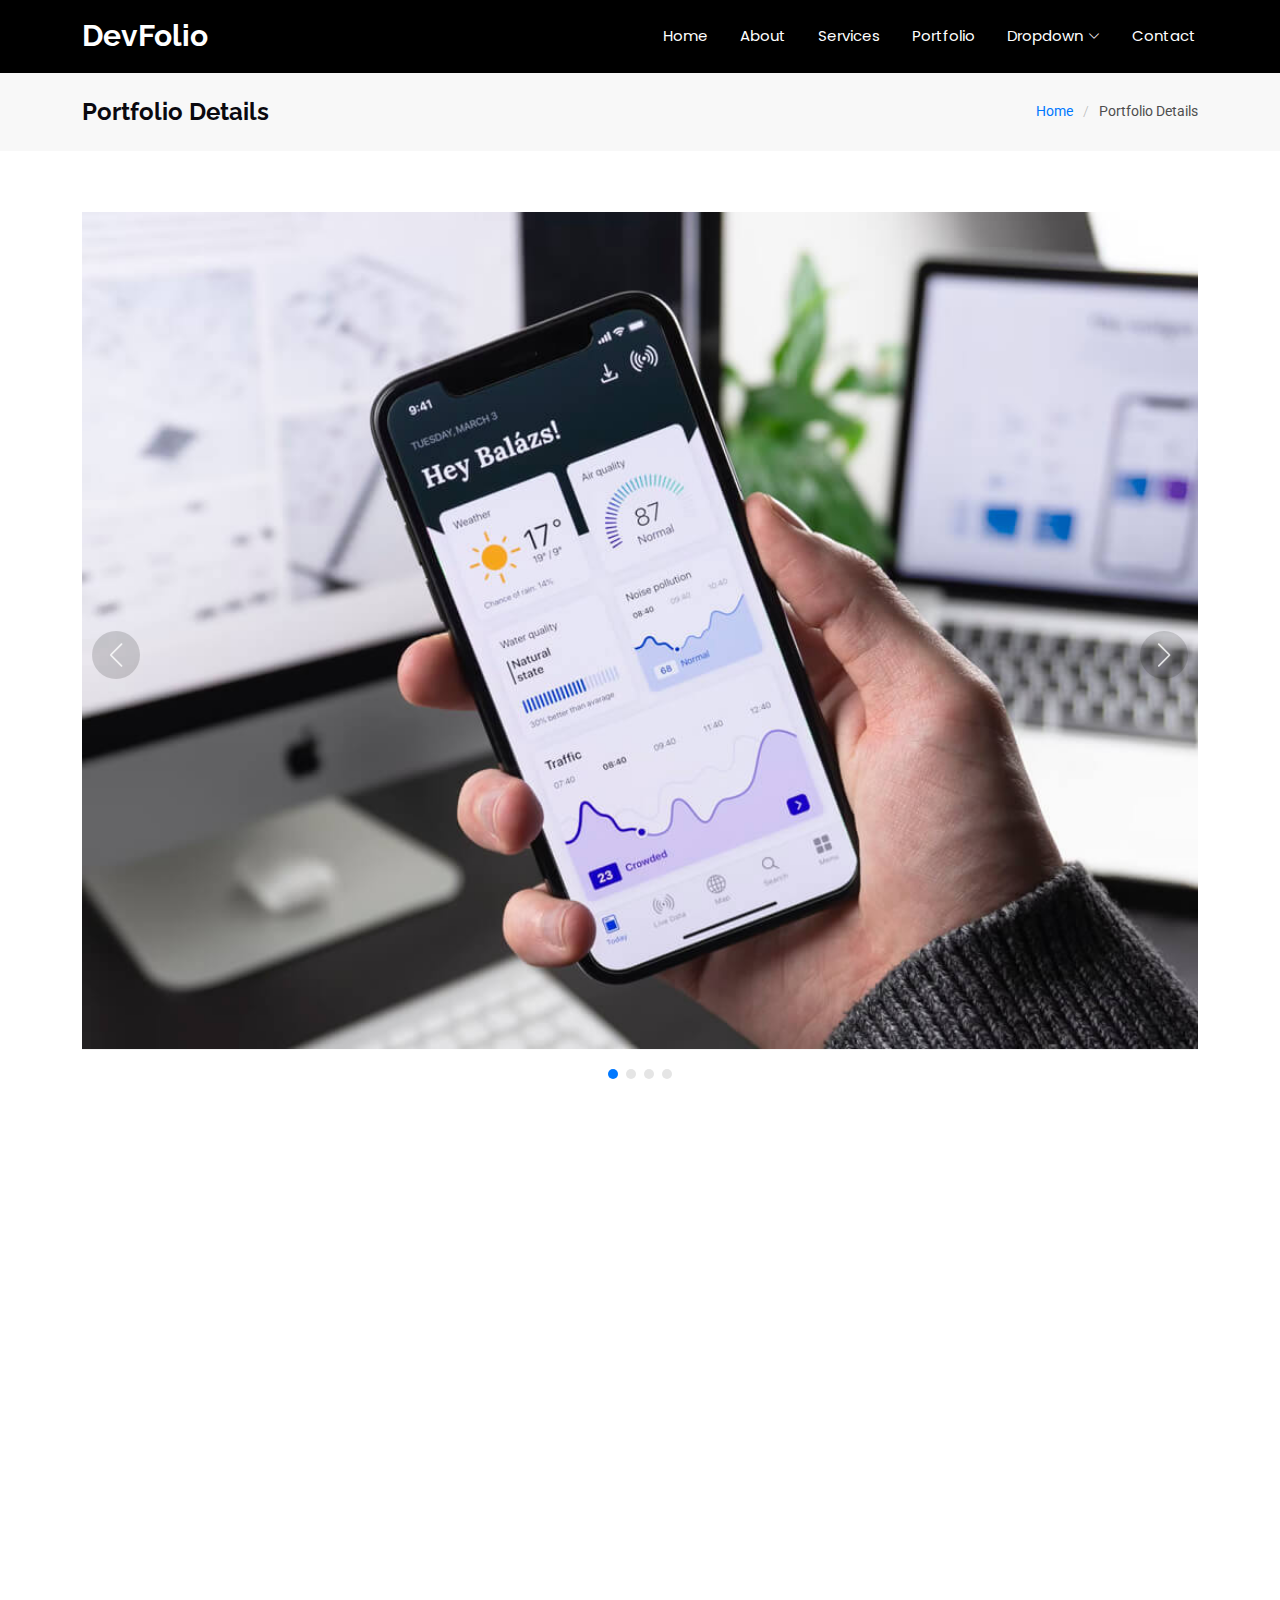
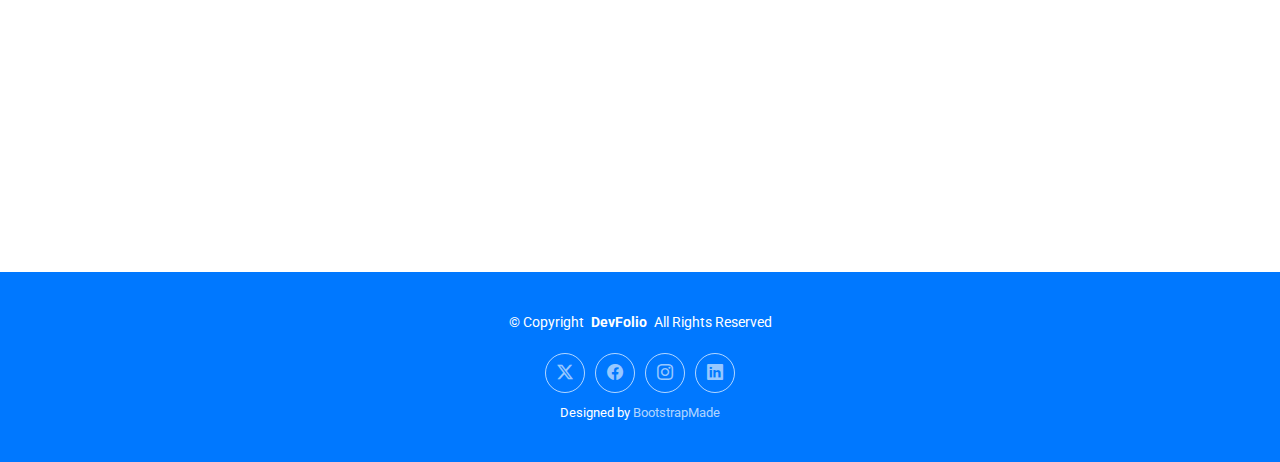
<file: portfolio-details.html>
<!DOCTYPE html>
<html lang="en">

<head>
  <meta charset="utf-8">
  <meta content="width=device-width, initial-scale=1.0" name="viewport">
  <title>Portfolio Details - DevFolio Bootstrap Template</title>
  <meta content="" name="description">
  <meta content="" name="keywords">

  <!-- Favicons -->
  <link href="assets/img/favicon.png" rel="icon">
  <link href="assets/img/apple-touch-icon.png" rel="apple-touch-icon">

  <!-- Fonts -->
  <link href="https://fonts.googleapis.com" rel="preconnect">
  <link href="https://fonts.gstatic.com" rel="preconnect" crossorigin>
  <link href="https://fonts.googleapis.com/css2?family=Roboto:ital,wght@0,100;0,300;0,400;0,500;0,700;0,900;1,100;1,300;1,400;1,500;1,700;1,900&family=Poppins:ital,wght@0,100;0,200;0,300;0,400;0,500;0,600;0,700;0,800;0,900;1,100;1,200;1,300;1,400;1,500;1,600;1,700;1,800;1,900&family=Raleway:ital,wght@0,100;0,200;0,300;0,400;0,500;0,600;0,700;0,800;0,900;1,100;1,200;1,300;1,400;1,500;1,600;1,700;1,800;1,900&display=swap" rel="stylesheet">

  <!-- Vendor CSS Files -->
  <link href="assets/vendor/bootstrap/css/bootstrap.min.css" rel="stylesheet">
  <link href="assets/vendor/bootstrap-icons/bootstrap-icons.css" rel="stylesheet">
  <link href="assets/vendor/aos/aos.css" rel="stylesheet">
  <link href="assets/vendor/glightbox/css/glightbox.min.css" rel="stylesheet">
  <link href="assets/vendor/swiper/swiper-bundle.min.css" rel="stylesheet">

  <!-- Main CSS File -->
  <link href="assets/css/main.css" rel="stylesheet">

  <!-- =======================================================
  * Template Name: DevFolio
  * Template URL: https://bootstrapmade.com/devfolio-bootstrap-portfolio-html-template/
  * Updated: Jun 29 2024 with Bootstrap v5.3.3
  * Author: BootstrapMade.com
  * License: https://bootstrapmade.com/license/
  ======================================================== -->
</head>

<body class="portfolio-details-page">

  <header id="header" class="header d-flex align-items-center sticky-top">
    <div class="container-fluid container-xl position-relative d-flex align-items-center justify-content-between">

      <a href="index.html" class="logo d-flex align-items-center">
        <!-- Uncomment the line below if you also wish to use an image logo -->
        <!-- <img src="assets/img/logo.png" alt=""> -->
        <h1 class="sitename">DevFolio</h1>
      </a>

      <nav id="navmenu" class="navmenu">
        <ul>
          <li><a href="#hero">Home<br></a></li>
          <li><a href="#about">About</a></li>
          <li><a href="#services">Services</a></li>
          <li><a href="#portfolio">Portfolio</a></li>
          <li class="dropdown"><a href="#"><span>Dropdown</span> <i class="bi bi-chevron-down toggle-dropdown"></i></a>
            <ul>
              <li><a href="#">Dropdown 1</a></li>
              <li class="dropdown"><a href="#"><span>Deep Dropdown</span> <i class="bi bi-chevron-down toggle-dropdown"></i></a>
                <ul>
                  <li><a href="#">Deep Dropdown 1</a></li>
                  <li><a href="#">Deep Dropdown 2</a></li>
                  <li><a href="#">Deep Dropdown 3</a></li>
                  <li><a href="#">Deep Dropdown 4</a></li>
                  <li><a href="#">Deep Dropdown 5</a></li>
                </ul>
              </li>
              <li><a href="#">Dropdown 2</a></li>
              <li><a href="#">Dropdown 3</a></li>
              <li><a href="#">Dropdown 4</a></li>
            </ul>
          </li>
          <li><a href="#contact">Contact</a></li>
        </ul>
        <i class="mobile-nav-toggle d-xl-none bi bi-list"></i>
      </nav>

    </div>
  </header>

  <main class="main">

    <!-- Page Title -->
    <div class="page-title" data-aos="fade">
      <div class="container d-lg-flex justify-content-between align-items-center">
        <h1 class="mb-2 mb-lg-0">Portfolio Details</h1>
        <nav class="breadcrumbs">
          <ol>
            <li><a href="index.html">Home</a></li>
            <li class="current">Portfolio Details</li>
          </ol>
        </nav>
      </div>
    </div><!-- End Page Title -->

    <!-- Portfolio Details Section -->
    <section id="portfolio-details" class="portfolio-details section">

      <div class="container" data-aos="fade-up">

        <div class="portfolio-details-slider swiper init-swiper">
          <script type="application/json" class="swiper-config">
            {
              "loop": true,
              "speed": 600,
              "autoplay": {
                "delay": 5000
              },
              "slidesPerView": "auto",
              "navigation": {
                "nextEl": ".swiper-button-next",
                "prevEl": ".swiper-button-prev"
              },
              "pagination": {
                "el": ".swiper-pagination",
                "type": "bullets",
                "clickable": true
              }
            }
          </script>
          <div class="swiper-wrapper align-items-center">

            <div class="swiper-slide">
              <img src="assets/img/portfolio/app-1.jpg" alt="">
            </div>

            <div class="swiper-slide">
              <img src="assets/img/aa.jpeg" alt="">
            </div>

            <div class="swiper-slide">
              <img src="assets/img/ab.jpeg" alt="">
            </div>

            <div class="swiper-slide">
              <img src="assets/img/portfolio/books-1.jpg" alt="">
            </div>

          </div>
          <div class="swiper-button-prev"></div>
          <div class="swiper-button-next"></div>
          <div class="swiper-pagination"></div>
        </div>

        <div class="row justify-content-between gy-4 mt-4">

          <div class="col-lg-8" data-aos="fade-up">
            <div class="portfolio-description">
              <h2>This is an example of portfolio details</h2>
              <p>
                Autem ipsum nam porro corporis rerum. Quis eos dolorem eos itaque inventore commodi labore quia quia. Exercitationem repudiandae officiis neque suscipit non officia eaque itaque enim. Voluptatem officia accusantium nesciunt est omnis tempora consectetur dignissimos. Sequi nulla at esse enim cum deserunt eius.
              </p>
              <p>
                Amet consequatur qui dolore veniam voluptatem voluptatem sit. Non aspernatur atque natus ut cum nam et. Praesentium error dolores rerum minus sequi quia veritatis eum. Eos et doloribus doloremque nesciunt molestiae laboriosam.
              </p>

              <div class="testimonial-item">
                <p>
                  <i class="bi bi-quote quote-icon-left"></i>
                  <span>Export tempor illum tamen malis malis eram quae irure esse labore quem cillum quid cillum eram malis quorum velit fore eram velit sunt aliqua noster fugiat irure amet legam anim culpa.</span>
                  <i class="bi bi-quote quote-icon-right"></i>
                </p>
                <div>
                  <img src="assets/img/testimonials/testimonials-2.jpg" class="testimonial-img" alt="">
                  <h3>Sara Wilsson</h3>
                  <h4>Designer</h4>
                </div>
              </div>

              <p>
                Impedit ipsum quae et aliquid doloribus et voluptatem quasi. Perspiciatis occaecati earum et magnam animi. Quibusdam non qui ea vitae suscipit vitae sunt. Repudiandae incidunt cumque minus deserunt assumenda tempore. Delectus voluptas necessitatibus est.
              </p>

              <p>
                Sunt voluptatum sapiente facilis quo odio aut ipsum repellat debitis. Molestiae et autem libero. Explicabo et quod necessitatibus similique quis dolor eum. Numquam eaque praesentium rem et qui nesciunt.
              </p>

            </div>
          </div>

          <div class="col-lg-3" data-aos="fade-up" data-aos-delay="100">
            <div class="portfolio-info">
              <h3>Project information</h3>
              <ul>
                <li><strong>Category</strong> Web design</li>
                <li><strong>Client</strong> ASU Company</li>
                <li><strong>Project date</strong> 01 March, 2020</li>
                <li><strong>Project URL</strong> <a href="#">www.example.com</a></li>
                <li><a href="#" class="btn-visit align-self-start">Visit Website</a></li>
              </ul>
            </div>
          </div>

        </div>

      </div>

    </section><!-- /Portfolio Details Section -->

  </main>

  <footer id="footer" class="footer accent-background">

    <div class="container">
      <div class="copyright text-center ">
        <p>© <span>Copyright</span> <strong class="px-1 sitename">DevFolio</strong> <span>All Rights Reserved</span></p>
      </div>
      <div class="social-links d-flex justify-content-center">
        <a href=""><i class="bi bi-twitter-x"></i></a>
        <a href=""><i class="bi bi-facebook"></i></a>
        <a href=""><i class="bi bi-instagram"></i></a>
        <a href=""><i class="bi bi-linkedin"></i></a>
      </div>
      <div class="credits">
        <!-- All the links in the footer should remain intact. -->
        <!-- You can delete the links only if you've purchased the pro version. -->
        <!-- Licensing information: https://bootstrapmade.com/license/ -->
        <!-- Purchase the pro version with working PHP/AJAX contact form: [buy-url] -->
        Designed by <a href="https://bootstrapmade.com/">BootstrapMade</a>
      </div>
    </div>

  </footer>

  <!-- Scroll Top -->
  <a href="#" id="scroll-top" class="scroll-top d-flex align-items-center justify-content-center"><i class="bi bi-arrow-up-short"></i></a>

  <!-- Preloader -->
  <div id="preloader"></div>

  <!-- Vendor JS Files -->
  <script src="assets/vendor/bootstrap/js/bootstrap.bundle.min.js"></script>
  <script src="assets/vendor/php-email-form/validate.js"></script>
  <script src="assets/vendor/aos/aos.js"></script>
  <script src="assets/vendor/typed.js/typed.umd.js"></script>
  <script src="assets/vendor/waypoints/noframework.waypoints.js"></script>
  <script src="assets/vendor/purecounter/purecounter_vanilla.js"></script>
  <script src="assets/vendor/glightbox/js/glightbox.min.js"></script>
  <script src="assets/vendor/imagesloaded/imagesloaded.pkgd.min.js"></script>
  <script src="assets/vendor/isotope-layout/isotope.pkgd.min.js"></script>
  <script src="assets/vendor/swiper/swiper-bundle.min.js"></script>

  <!-- Main JS File -->
  <script src="assets/js/main.js"></script>

</body>

</html>
</file>
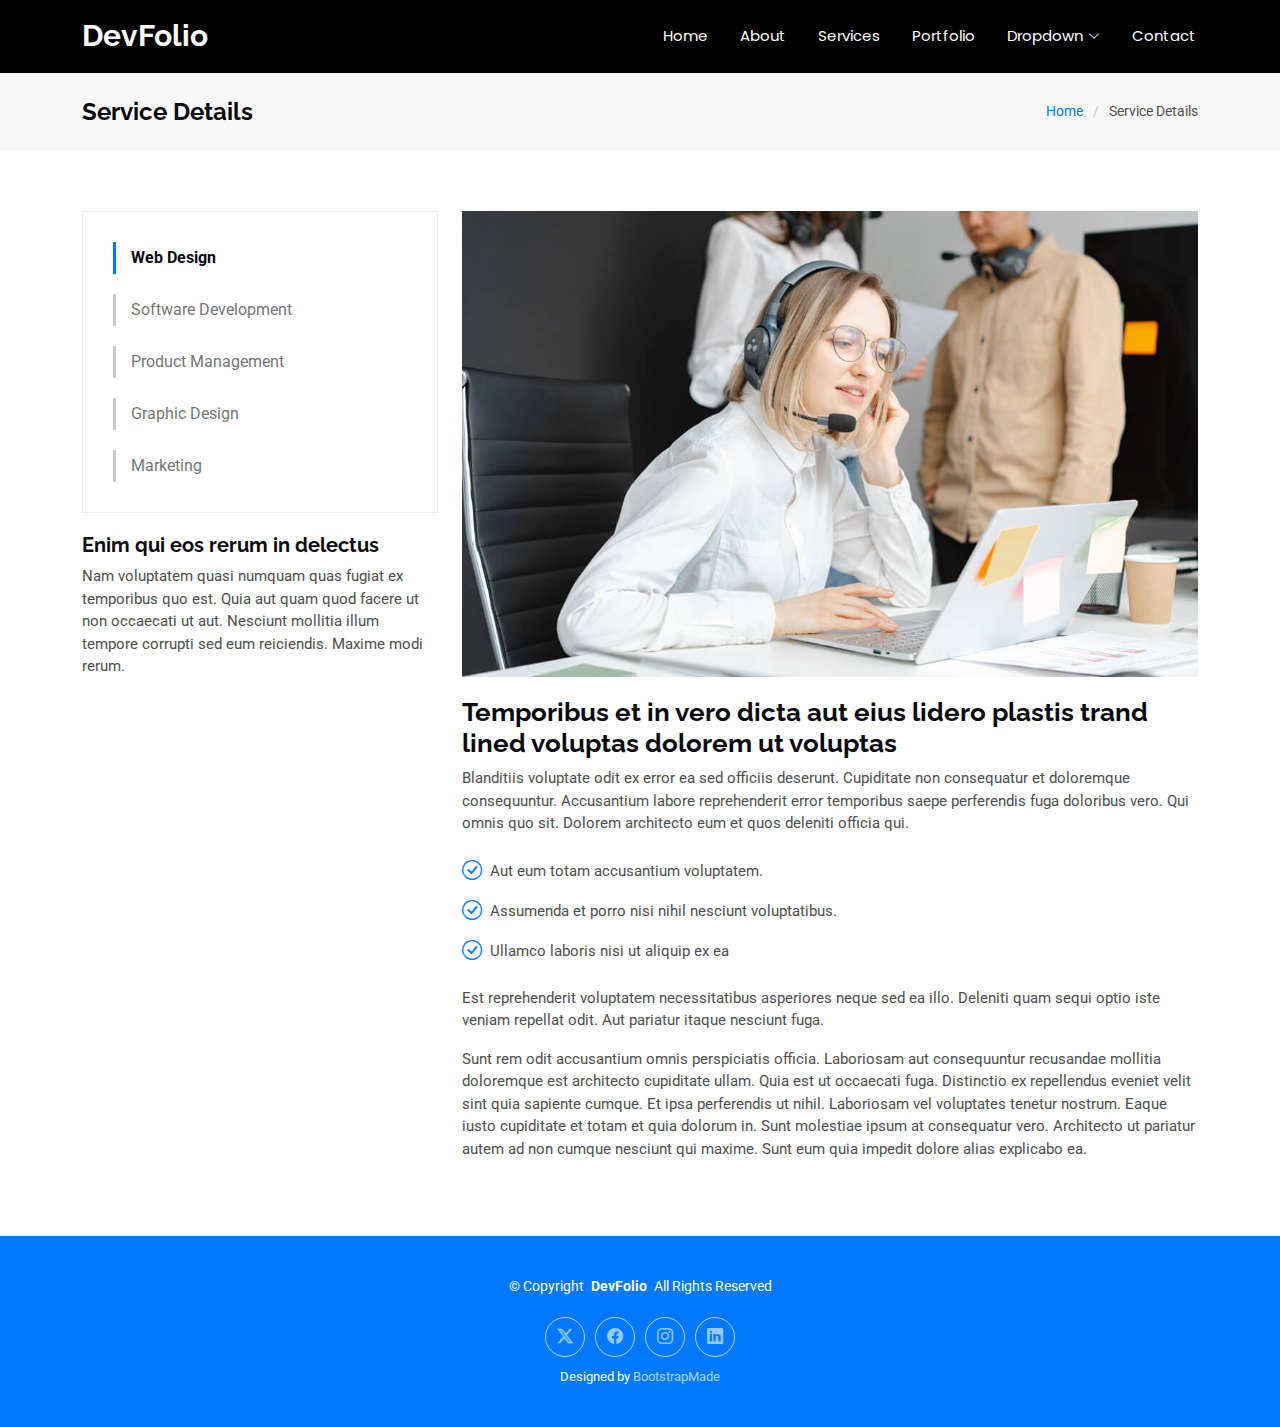
<file: service-details.html>
<!DOCTYPE html>
<html lang="en">

<head>
  <meta charset="utf-8">
  <meta content="width=device-width, initial-scale=1.0" name="viewport">
  <title>Service Details - DevFolio Bootstrap Template</title>
  <meta content="" name="description">
  <meta content="" name="keywords">

  <!-- Favicons -->
  <link href="assets/img/favicon.png" rel="icon">
  <link href="assets/img/apple-touch-icon.png" rel="apple-touch-icon">

  <!-- Fonts -->
  <link href="https://fonts.googleapis.com" rel="preconnect">
  <link href="https://fonts.gstatic.com" rel="preconnect" crossorigin>
  <link href="https://fonts.googleapis.com/css2?family=Roboto:ital,wght@0,100;0,300;0,400;0,500;0,700;0,900;1,100;1,300;1,400;1,500;1,700;1,900&family=Poppins:ital,wght@0,100;0,200;0,300;0,400;0,500;0,600;0,700;0,800;0,900;1,100;1,200;1,300;1,400;1,500;1,600;1,700;1,800;1,900&family=Raleway:ital,wght@0,100;0,200;0,300;0,400;0,500;0,600;0,700;0,800;0,900;1,100;1,200;1,300;1,400;1,500;1,600;1,700;1,800;1,900&display=swap" rel="stylesheet">

  <!-- Vendor CSS Files -->
  <link href="assets/vendor/bootstrap/css/bootstrap.min.css" rel="stylesheet">
  <link href="assets/vendor/bootstrap-icons/bootstrap-icons.css" rel="stylesheet">
  <link href="assets/vendor/aos/aos.css" rel="stylesheet">
  <link href="assets/vendor/glightbox/css/glightbox.min.css" rel="stylesheet">
  <link href="assets/vendor/swiper/swiper-bundle.min.css" rel="stylesheet">

  <!-- Main CSS File -->
  <link href="assets/css/main.css" rel="stylesheet">

  <!-- =======================================================
  * Template Name: DevFolio
  * Template URL: https://bootstrapmade.com/devfolio-bootstrap-portfolio-html-template/
  * Updated: Jun 29 2024 with Bootstrap v5.3.3
  * Author: BootstrapMade.com
  * License: https://bootstrapmade.com/license/
  ======================================================== -->
</head>

<body class="service-details-page">

  <header id="header" class="header d-flex align-items-center sticky-top">
    <div class="container-fluid container-xl position-relative d-flex align-items-center justify-content-between">

      <a href="index.html" class="logo d-flex align-items-center">
        <!-- Uncomment the line below if you also wish to use an image logo -->
        <!-- <img src="assets/img/logo.png" alt=""> -->
        <h1 class="sitename">DevFolio</h1>
      </a>

      <nav id="navmenu" class="navmenu">
        <ul>
          <li><a href="#hero">Home<br></a></li>
          <li><a href="#about">About</a></li>
          <li><a href="#services">Services</a></li>
          <li><a href="#portfolio">Portfolio</a></li>
          <li class="dropdown"><a href="#"><span>Dropdown</span> <i class="bi bi-chevron-down toggle-dropdown"></i></a>
            <ul>
              <li><a href="#">Dropdown 1</a></li>
              <li class="dropdown"><a href="#"><span>Deep Dropdown</span> <i class="bi bi-chevron-down toggle-dropdown"></i></a>
                <ul>
                  <li><a href="#">Deep Dropdown 1</a></li>
                  <li><a href="#">Deep Dropdown 2</a></li>
                  <li><a href="#">Deep Dropdown 3</a></li>
                  <li><a href="#">Deep Dropdown 4</a></li>
                  <li><a href="#">Deep Dropdown 5</a></li>
                </ul>
              </li>
              <li><a href="#">Dropdown 2</a></li>
              <li><a href="#">Dropdown 3</a></li>
              <li><a href="#">Dropdown 4</a></li>
            </ul>
          </li>
          <li><a href="#contact">Contact</a></li>
        </ul>
        <i class="mobile-nav-toggle d-xl-none bi bi-list"></i>
      </nav>

    </div>
  </header>

  <main class="main">

    <!-- Page Title -->
    <div class="page-title" data-aos="fade">
      <div class="container d-lg-flex justify-content-between align-items-center">
        <h1 class="mb-2 mb-lg-0">Service Details</h1>
        <nav class="breadcrumbs">
          <ol>
            <li><a href="index.html">Home</a></li>
            <li class="current">Service Details</li>
          </ol>
        </nav>
      </div>
    </div><!-- End Page Title -->

    <!-- Service Details Section -->
    <section id="service-details" class="service-details section">

      <div class="container">

        <div class="row gy-4">

          <div class="col-lg-4" data-aos="fade-up" data-aos-delay="100">
            <div class="services-list">
              <a href="#" class="active">Web Design</a>
              <a href="#">Software Development</a>
              <a href="#">Product Management</a>
              <a href="#">Graphic Design</a>
              <a href="#">Marketing</a>
            </div>

            <h4>Enim qui eos rerum in delectus</h4>
            <p>Nam voluptatem quasi numquam quas fugiat ex temporibus quo est. Quia aut quam quod facere ut non occaecati ut aut. Nesciunt mollitia illum tempore corrupti sed eum reiciendis. Maxime modi rerum.</p>
          </div>

          <div class="col-lg-8" data-aos="fade-up" data-aos-delay="200">
            <img src="assets/img/services.jpg" alt="" class="img-fluid services-img">
            <h3>Temporibus et in vero dicta aut eius lidero plastis trand lined voluptas dolorem ut voluptas</h3>
            <p>
              Blanditiis voluptate odit ex error ea sed officiis deserunt. Cupiditate non consequatur et doloremque consequuntur. Accusantium labore reprehenderit error temporibus saepe perferendis fuga doloribus vero. Qui omnis quo sit. Dolorem architecto eum et quos deleniti officia qui.
            </p>
            <ul>
              <li><i class="bi bi-check-circle"></i> <span>Aut eum totam accusantium voluptatem.</span></li>
              <li><i class="bi bi-check-circle"></i> <span>Assumenda et porro nisi nihil nesciunt voluptatibus.</span></li>
              <li><i class="bi bi-check-circle"></i> <span>Ullamco laboris nisi ut aliquip ex ea</span></li>
            </ul>
            <p>
              Est reprehenderit voluptatem necessitatibus asperiores neque sed ea illo. Deleniti quam sequi optio iste veniam repellat odit. Aut pariatur itaque nesciunt fuga.
            </p>
            <p>
              Sunt rem odit accusantium omnis perspiciatis officia. Laboriosam aut consequuntur recusandae mollitia doloremque est architecto cupiditate ullam. Quia est ut occaecati fuga. Distinctio ex repellendus eveniet velit sint quia sapiente cumque. Et ipsa perferendis ut nihil. Laboriosam vel voluptates tenetur nostrum. Eaque iusto cupiditate et totam et quia dolorum in. Sunt molestiae ipsum at consequatur vero. Architecto ut pariatur autem ad non cumque nesciunt qui maxime. Sunt eum quia impedit dolore alias explicabo ea.
            </p>
          </div>

        </div>

      </div>

    </section><!-- /Service Details Section -->

  </main>

  <footer id="footer" class="footer accent-background">

    <div class="container">
      <div class="copyright text-center ">
        <p>© <span>Copyright</span> <strong class="px-1 sitename">DevFolio</strong> <span>All Rights Reserved</span></p>
      </div>
      <div class="social-links d-flex justify-content-center">
        <a href=""><i class="bi bi-twitter-x"></i></a>
        <a href=""><i class="bi bi-facebook"></i></a>
        <a href=""><i class="bi bi-instagram"></i></a>
        <a href=""><i class="bi bi-linkedin"></i></a>
      </div>
      <div class="credits">
        <!-- All the links in the footer should remain intact. -->
        <!-- You can delete the links only if you've purchased the pro version. -->
        <!-- Licensing information: https://bootstrapmade.com/license/ -->
        <!-- Purchase the pro version with working PHP/AJAX contact form: [buy-url] -->
        Designed by <a href="https://bootstrapmade.com/">BootstrapMade</a>
      </div>
    </div>

  </footer>

  <!-- Scroll Top -->
  <a href="#" id="scroll-top" class="scroll-top d-flex align-items-center justify-content-center"><i class="bi bi-arrow-up-short"></i></a>

  <!-- Preloader -->
  <div id="preloader"></div>

  <!-- Vendor JS Files -->
  <script src="assets/vendor/bootstrap/js/bootstrap.bundle.min.js"></script>
  <script src="assets/vendor/php-email-form/validate.js"></script>
  <script src="assets/vendor/aos/aos.js"></script>
  <script src="assets/vendor/typed.js/typed.umd.js"></script>
  <script src="assets/vendor/waypoints/noframework.waypoints.js"></script>
  <script src="assets/vendor/purecounter/purecounter_vanilla.js"></script>
  <script src="assets/vendor/glightbox/js/glightbox.min.js"></script>
  <script src="assets/vendor/imagesloaded/imagesloaded.pkgd.min.js"></script>
  <script src="assets/vendor/isotope-layout/isotope.pkgd.min.js"></script>
  <script src="assets/vendor/swiper/swiper-bundle.min.js"></script>

  <!-- Main JS File -->
  <script src="assets/js/main.js"></script>

</body>

</html>
</file>
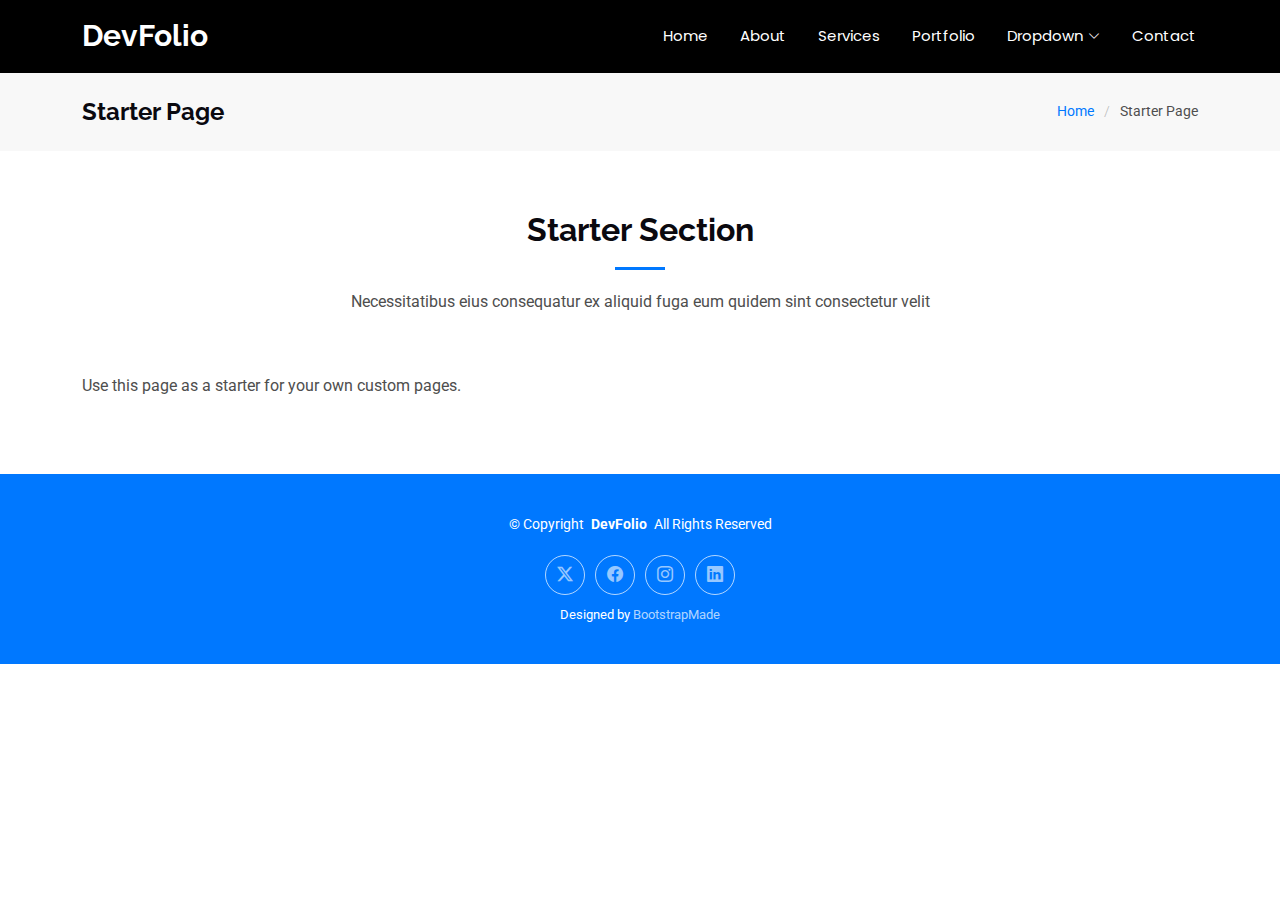
<file: starter-page.html>
<!DOCTYPE html>
<html lang="en">

<head>
  <meta charset="utf-8">
  <meta content="width=device-width, initial-scale=1.0" name="viewport">
  <title>Starter Page - DevFolio Bootstrap Template</title>
  <meta content="" name="description">
  <meta content="" name="keywords">

  <!-- Favicons -->
  <link href="assets/img/favicon.png" rel="icon">
  <link href="assets/img/apple-touch-icon.png" rel="apple-touch-icon">

  <!-- Fonts -->
  <link href="https://fonts.googleapis.com" rel="preconnect">
  <link href="https://fonts.gstatic.com" rel="preconnect" crossorigin>
  <link href="https://fonts.googleapis.com/css2?family=Roboto:ital,wght@0,100;0,300;0,400;0,500;0,700;0,900;1,100;1,300;1,400;1,500;1,700;1,900&family=Poppins:ital,wght@0,100;0,200;0,300;0,400;0,500;0,600;0,700;0,800;0,900;1,100;1,200;1,300;1,400;1,500;1,600;1,700;1,800;1,900&family=Raleway:ital,wght@0,100;0,200;0,300;0,400;0,500;0,600;0,700;0,800;0,900;1,100;1,200;1,300;1,400;1,500;1,600;1,700;1,800;1,900&display=swap" rel="stylesheet">

  <!-- Vendor CSS Files -->
  <link href="assets/vendor/bootstrap/css/bootstrap.min.css" rel="stylesheet">
  <link href="assets/vendor/bootstrap-icons/bootstrap-icons.css" rel="stylesheet">
  <link href="assets/vendor/aos/aos.css" rel="stylesheet">
  <link href="assets/vendor/glightbox/css/glightbox.min.css" rel="stylesheet">
  <link href="assets/vendor/swiper/swiper-bundle.min.css" rel="stylesheet">

  <!-- Main CSS File -->
  <link href="assets/css/main.css" rel="stylesheet">

  <!-- =======================================================
  * Template Name: DevFolio
  * Template URL: https://bootstrapmade.com/devfolio-bootstrap-portfolio-html-template/
  * Updated: Jun 29 2024 with Bootstrap v5.3.3
  * Author: BootstrapMade.com
  * License: https://bootstrapmade.com/license/
  ======================================================== -->
</head>

<body class="starter-page-page">

  <header id="header" class="header d-flex align-items-center sticky-top">
    <div class="container-fluid container-xl position-relative d-flex align-items-center justify-content-between">

      <a href="index.html" class="logo d-flex align-items-center">
        <!-- Uncomment the line below if you also wish to use an image logo -->
        <!-- <img src="assets/img/logo.png" alt=""> -->
        <h1 class="sitename">DevFolio</h1>
      </a>

      <nav id="navmenu" class="navmenu">
        <ul>
          <li><a href="#hero">Home<br></a></li>
          <li><a href="#about">About</a></li>
          <li><a href="#services">Services</a></li>
          <li><a href="#portfolio">Portfolio</a></li>
          <li class="dropdown"><a href="#"><span>Dropdown</span> <i class="bi bi-chevron-down toggle-dropdown"></i></a>
            <ul>
              <li><a href="#">Dropdown 1</a></li>
              <li class="dropdown"><a href="#"><span>Deep Dropdown</span> <i class="bi bi-chevron-down toggle-dropdown"></i></a>
                <ul>
                  <li><a href="#">Deep Dropdown 1</a></li>
                  <li><a href="#">Deep Dropdown 2</a></li>
                  <li><a href="#">Deep Dropdown 3</a></li>
                  <li><a href="#">Deep Dropdown 4</a></li>
                  <li><a href="#">Deep Dropdown 5</a></li>
                </ul>
              </li>
              <li><a href="#">Dropdown 2</a></li>
              <li><a href="#">Dropdown 3</a></li>
              <li><a href="#">Dropdown 4</a></li>
            </ul>
          </li>
          <li><a href="#contact">Contact</a></li>
        </ul>
        <i class="mobile-nav-toggle d-xl-none bi bi-list"></i>
      </nav>

    </div>
  </header>

  <main class="main">

    <!-- Page Title -->
    <div class="page-title" data-aos="fade">
      <div class="container d-lg-flex justify-content-between align-items-center">
        <h1 class="mb-2 mb-lg-0">Starter Page</h1>
        <nav class="breadcrumbs">
          <ol>
            <li><a href="index.html">Home</a></li>
            <li class="current">Starter Page</li>
          </ol>
        </nav>
      </div>
    </div><!-- End Page Title -->

    <!-- Starter Section Section -->
    <section id="starter-section" class="starter-section section">

      <!-- Section Title -->
      <div class="container section-title" data-aos="fade-up">
        <h2>Starter Section</h2>
        <p>Necessitatibus eius consequatur ex aliquid fuga eum quidem sint consectetur velit</p>
      </div><!-- End Section Title -->

      <div class="container" data-aos="fade-up">
        <p>Use this page as a starter for your own custom pages.</p>
      </div>

    </section><!-- /Starter Section Section -->

  </main>

  <footer id="footer" class="footer accent-background">

    <div class="container">
      <div class="copyright text-center ">
        <p>© <span>Copyright</span> <strong class="px-1 sitename">DevFolio</strong> <span>All Rights Reserved</span></p>
      </div>
      <div class="social-links d-flex justify-content-center">
        <a href=""><i class="bi bi-twitter-x"></i></a>
        <a href=""><i class="bi bi-facebook"></i></a>
        <a href=""><i class="bi bi-instagram"></i></a>
        <a href=""><i class="bi bi-linkedin"></i></a>
      </div>
      <div class="credits">
        <!-- All the links in the footer should remain intact. -->
        <!-- You can delete the links only if you've purchased the pro version. -->
        <!-- Licensing information: https://bootstrapmade.com/license/ -->
        <!-- Purchase the pro version with working PHP/AJAX contact form: [buy-url] -->
        Designed by <a href="https://bootstrapmade.com/">BootstrapMade</a>
      </div>
    </div>

  </footer>

  <!-- Scroll Top -->
  <a href="#" id="scroll-top" class="scroll-top d-flex align-items-center justify-content-center"><i class="bi bi-arrow-up-short"></i></a>

  <!-- Preloader -->
  <div id="preloader"></div>

  <!-- Vendor JS Files -->
  <script src="assets/vendor/bootstrap/js/bootstrap.bundle.min.js"></script>
  <script src="assets/vendor/php-email-form/validate.js"></script>
  <script src="assets/vendor/aos/aos.js"></script>
  <script src="assets/vendor/typed.js/typed.umd.js"></script>
  <script src="assets/vendor/waypoints/noframework.waypoints.js"></script>
  <script src="assets/vendor/purecounter/purecounter_vanilla.js"></script>
  <script src="assets/vendor/glightbox/js/glightbox.min.js"></script>
  <script src="assets/vendor/imagesloaded/imagesloaded.pkgd.min.js"></script>
  <script src="assets/vendor/isotope-layout/isotope.pkgd.min.js"></script>
  <script src="assets/vendor/swiper/swiper-bundle.min.js"></script>

  <!-- Main JS File -->
  <script src="assets/js/main.js"></script>

</body>

</html>
</file>
<file: assets/css/main.css>
/**
* Template Name: DevFolio
* Template URL: https://bootstrapmade.com/devfolio-bootstrap-portfolio-html-template/
* Updated: Jun 29 2024 with Bootstrap v5.3.3
* Author: BootstrapMade.com
* License: https://bootstrapmade.com/license/
*/

/*--------------------------------------------------------------
# Font & Color Variables
# Help: https://bootstrapmade.com/color-system/
--------------------------------------------------------------*/
/* Fonts */
:root {
  --default-font: "Roboto",  system-ui, -apple-system, "Segoe UI", Roboto, "Helvetica Neue", Arial, "Noto Sans", "Liberation Sans", sans-serif, "Apple Color Emoji", "Segoe UI Emoji", "Segoe UI Symbol", "Noto Color Emoji";
  --heading-font: "Raleway",  sans-serif;
  --nav-font: "Poppins",  sans-serif;
}

/* Global Colors - The following color variables are used throughout the website. Updating them here will change the color scheme of the entire website */
:root { 
  --background-color: #ffffff; /* Background color for the entire website, including individual sections */
  --default-color: #4e4e4e; /* Default color used for the majority of the text content across the entire website */
  --heading-color: #0a090f; /* Color for headings, subheadings and title throughout the website */
  --accent-color: #0078ff; /* Accent color that represents your brand on the website. It's used for buttons, links, and other elements that need to stand out */
  --surface-color: #ffffff; /* The surface color is used as a background of boxed elements within sections, such as cards, icon boxes, or other elements that require a visual separation from the global background. */
  --contrast-color: #ffffff; /* Contrast color for text, ensuring readability against backgrounds of accent, heading, or default colors. */
}

/* Nav Menu Colors - The following color variables are used specifically for the navigation menu. They are separate from the global colors to allow for more customization options */
:root {
  --nav-color: #ffffff;  /* The default color of the main navmenu links */
  --nav-hover-color: #ffffff; /* Applied to main navmenu links when they are hovered over or active */
  --nav-mobile-background-color: #ffffff; /* Used as the background color for mobile navigation menu */
  --nav-dropdown-background-color: #ffffff; /* Used as the background color for dropdown items that appear when hovering over primary navigation items */
  --nav-dropdown-color: #212529; /* Used for navigation links of the dropdown items in the navigation menu. */
  --nav-dropdown-hover-color: #0078ff; /* Similar to --nav-hover-color, this color is applied to dropdown navigation links when they are hovered over. */
}

/* Color Presets - These classes override global colors when applied to any section or element, providing reuse of the sam color scheme. */

.light-background {
  --background-color: #f9f9f9;
  --surface-color: #ffffff;
}

.dark-background {
  --background-color: #060606;
  --default-color: #ffffff;
  --heading-color: #ffffff;
  --surface-color: #252525;
  --contrast-color: #ffffff;
}

.accent-background {
  --background-color: #0078ff;
  --default-color: #ffffff;
  --heading-color: #ffffff;
  --accent-color: #ffffff;
  --surface-color: #3393ff;
  --contrast-color: #ffffff;
}

/* Smooth scroll */
:root {
  scroll-behavior: smooth;
}

/*--------------------------------------------------------------
# General Styling & Shared Classes
--------------------------------------------------------------*/
body {
  color: var(--default-color);
  background-color: var(--background-color);
  font-family: var(--default-font);
}

a {
  color: var(--accent-color);
  text-decoration: none;
  transition: 0.3s;
}

a:hover {
  color: color-mix(in srgb, var(--accent-color), transparent 25%);
  text-decoration: none;
}

h1,
h2,
h3,
h4,
h5,
h6 {
  color: var(--heading-color);
  font-family: var(--heading-font);
}

/* PHP Email Form Messages
------------------------------*/
.php-email-form .error-message {
  display: none;
  background: #df1529;
  color: #ffffff;
  text-align: left;
  padding: 15px;
  margin-bottom: 24px;
  font-weight: 600;
}

.php-email-form .sent-message {
  display: none;
  color: #ffffff;
  background: #059652;
  text-align: center;
  padding: 15px;
  margin-bottom: 24px;
  font-weight: 600;
}

.php-email-form .loading {
  display: none;
  background: var(--surface-color);
  text-align: center;
  padding: 15px;
  margin-bottom: 24px;
}

.php-email-form .loading:before {
  content: "";
  display: inline-block;
  border-radius: 50%;
  width: 24px;
  height: 24px;
  margin: 0 10px -6px 0;
  border: 3px solid var(--accent-color);
  border-top-color: var(--surface-color);
  animation: php-email-form-loading 1s linear infinite;
}

@keyframes php-email-form-loading {
  0% {
    transform: rotate(0deg);
  }

  100% {
    transform: rotate(360deg);
  }
}

/*--------------------------------------------------------------
# Global Header
--------------------------------------------------------------*/
.header {
  --background-color: #000000;
  --default-color: #ffffff;
  --heading-color: #ffffff;
  color: var(--default-color);
  background-color: var(--background-color);
  padding: 10px 0;
  transition: all 0.5s;
  z-index: 997;
}

.header .logo {
  line-height: 1;
}

.header .logo img {
  max-height: 32px;
  margin-right: 8px;
}

.header .logo h1 {
  font-size: 30px;
  margin: 0;
  font-weight: 700;
  color: var(--heading-color);
}

.scrolled .header {
  box-shadow: 0px 0 18px rgba(0, 0, 0, 0.1);
}

/*--------------------------------------------------------------
# Navigation Menu
--------------------------------------------------------------*/
/* Desktop Navigation */
@media (min-width: 1200px) {
  .navmenu {
    padding: 0;
  }

  .navmenu ul {
    margin: 0;
    padding: 0;
    display: flex;
    list-style: none;
    align-items: center;
  }

  .navmenu li {
    position: relative;
  }

  .navmenu>ul>li {
    white-space: nowrap;
    padding: 15px 14px;
  }

  .navmenu>ul>li:last-child {
    padding-right: 0;
  }

  .navmenu a,
  .navmenu a:focus {
    color: var(--nav-color);
    font-size: 15px;
    padding: 0 2px;
    font-family: var(--nav-font);
    font-weight: 400;
    display: flex;
    align-items: center;
    justify-content: space-between;
    white-space: nowrap;
    transition: 0.3s;
    position: relative;
  }

  .navmenu a i,
  .navmenu a:focus i {
    font-size: 12px;
    line-height: 0;
    margin-left: 5px;
    transition: 0.3s;
  }

  .navmenu>ul>li>a:before {
    content: "";
    position: absolute;
    width: 100%;
    height: 2px;
    bottom: -6px;
    left: 0;
    background-color: var(--nav-hover-color);
    visibility: hidden;
    width: 0px;
    transition: all 0.3s ease-in-out 0s;
  }

  .navmenu a:hover:before,
  .navmenu li:hover>a:before,
  .navmenu .active:before {
    visibility: visible;
    width: 100%;
  }

  .navmenu li:hover>a,
  .navmenu .active,
  .navmenu .active:focus {
    color: var(--nav-hover-color);
  }

  .navmenu .dropdown ul {
    margin: 0;
    padding: 10px 0;
    background: var(--nav-dropdown-background-color);
    display: block;
    position: absolute;
    visibility: hidden;
    left: 14px;
    top: 130%;
    opacity: 0;
    transition: 0.3s;
    border-radius: 4px;
    z-index: 99;
    box-shadow: 0px 0px 30px rgba(0, 0, 0, 0.1);
  }

  .navmenu .dropdown ul li {
    min-width: 200px;
  }

  .navmenu .dropdown ul a {
    padding: 10px 20px;
    font-size: 15px;
    text-transform: none;
    color: var(--nav-dropdown-color);
  }

  .navmenu .dropdown ul a i {
    font-size: 12px;
  }

  .navmenu .dropdown ul a:hover,
  .navmenu .dropdown ul .active:hover,
  .navmenu .dropdown ul li:hover>a {
    color: var(--nav-dropdown-hover-color);
  }

  .navmenu .dropdown:hover>ul {
    opacity: 1;
    top: 100%;
    visibility: visible;
  }

  .navmenu .dropdown .dropdown ul {
    top: 0;
    left: -90%;
    visibility: hidden;
  }

  .navmenu .dropdown .dropdown:hover>ul {
    opacity: 1;
    top: 0;
    left: -100%;
    visibility: visible;
  }
}

/* Mobile Navigation */
@media (max-width: 1199px) {
  .mobile-nav-toggle {
    color: var(--nav-color);
    font-size: 28px;
    line-height: 0;
    margin-right: 10px;
    cursor: pointer;
    transition: color 0.3s;
  }

  .navmenu {
    padding: 0;
    z-index: 9997;
  }

  .navmenu ul {
    display: none;
    position: absolute;
    inset: 60px 20px 20px 20px;
    padding: 10px 0;
    margin: 0;
    border-radius: 6px;
    background-color: var(--nav-mobile-background-color);
    border: 1px solid color-mix(in srgb, var(--default-color), transparent 90%);
    box-shadow: none;
    overflow-y: auto;
    transition: 0.3s;
    z-index: 9998;
  }

  .navmenu a,
  .navmenu a:focus {
    color: var(--nav-dropdown-color);
    padding: 10px 20px;
    font-family: var(--nav-font);
    font-size: 17px;
    font-weight: 500;
    display: flex;
    align-items: center;
    justify-content: space-between;
    white-space: nowrap;
    transition: 0.3s;
  }

  .navmenu a i,
  .navmenu a:focus i {
    font-size: 12px;
    line-height: 0;
    margin-left: 5px;
    width: 30px;
    height: 30px;
    display: flex;
    align-items: center;
    justify-content: center;
    border-radius: 50%;
    transition: 0.3s;
    background-color: color-mix(in srgb, var(--accent-color), transparent 90%);
  }

  .navmenu a i:hover,
  .navmenu a:focus i:hover {
    background-color: var(--accent-color);
    color: var(--contrast-color);
  }

  .navmenu a:hover,
  .navmenu .active,
  .navmenu .active:focus {
    color: var(--nav-dropdown-hover-color);
  }

  .navmenu .active i,
  .navmenu .active:focus i {
    background-color: var(--accent-color);
    color: var(--contrast-color);
    transform: rotate(180deg);
  }

  .navmenu .dropdown ul {
    position: static;
    display: none;
    z-index: 99;
    padding: 10px 0;
    margin: 10px 20px;
    background-color: var(--nav-dropdown-background-color);
    transition: all 0.5s ease-in-out;
  }

  .navmenu .dropdown ul ul {
    background-color: rgba(33, 37, 41, 0.1);
  }

  .navmenu .dropdown>.dropdown-active {
    display: block;
    background-color: rgba(33, 37, 41, 0.03);
  }

  .mobile-nav-active {
    overflow: hidden;
  }

  .mobile-nav-active .mobile-nav-toggle {
    color: #fff;
    position: absolute;
    font-size: 32px;
    top: 15px;
    right: 15px;
    margin-right: 0;
    z-index: 9999;
  }

  .mobile-nav-active .navmenu {
    position: fixed;
    overflow: hidden;
    inset: 0;
    background: rgba(33, 37, 41, 0.8);
    transition: 0.3s;
  }

  .mobile-nav-active .navmenu>ul {
    display: block;
  }
}

/*--------------------------------------------------------------
# Global Footer
--------------------------------------------------------------*/
.footer {
  color: var(--default-color);
  background-color: var(--background-color);
  font-size: 14px;
  padding: 40px 0;
  position: relative;
}

.footer .copyright p {
  margin-bottom: 0;
}

.footer .social-links {
  margin-top: 20px;
}

.footer .social-links a {
  display: flex;
  align-items: center;
  justify-content: center;
  width: 40px;
  height: 40px;
  border-radius: 50%;
  border: 1px solid color-mix(in srgb, var(--default-color), transparent 30%);
  font-size: 16px;
  color: color-mix(in srgb, var(--default-color), transparent 40%);
  margin: 0 5px;
  transition: 0.3s;
}

.footer .social-links a:hover {
  color: var(--default-color);
  border-color: var(--default-color);
}

.footer .credits {
  margin-top: 10px;
  font-size: 13px;
  text-align: center;
}

.footer .credits a {
  color: color-mix(in srgb, var(--default-color), transparent 30%);
}

/*--------------------------------------------------------------
# Preloader
--------------------------------------------------------------*/
#preloader {
  position: fixed;
  inset: 0;
  z-index: 999999;
  overflow: hidden;
  background: var(--background-color);
  transition: all 0.6s ease-out;
}

#preloader:before {
  content: "";
  position: fixed;
  top: calc(50% - 30px);
  left: calc(50% - 30px);
  border: 6px solid #ffffff;
  border-color: var(--accent-color) transparent var(--accent-color) transparent;
  border-radius: 50%;
  width: 60px;
  height: 60px;
  animation: animate-preloader 1.5s linear infinite;
}

@keyframes animate-preloader {
  0% {
    transform: rotate(0deg);
  }

  100% {
    transform: rotate(360deg);
  }
}

/*--------------------------------------------------------------
# Scroll Top Button
--------------------------------------------------------------*/
.scroll-top {
  position: fixed;
  visibility: hidden;
  opacity: 0;
  right: 15px;
  bottom: -15px;
  z-index: 99999;
  background-color: var(--accent-color);
  width: 44px;
  height: 44px;
  border-radius: 50px;
  transition: all 0.4s;
}

.scroll-top i {
  font-size: 24px;
  color: var(--contrast-color);
  line-height: 0;
}

.scroll-top:hover {
  background-color: color-mix(in srgb, var(--accent-color), transparent 20%);
  color: var(--contrast-color);
}

.scroll-top.active {
  visibility: visible;
  opacity: 1;
  bottom: 15px;
}

/*--------------------------------------------------------------
# Disable aos animation delay on mobile devices
--------------------------------------------------------------*/
@media screen and (max-width: 768px) {
  [data-aos-delay] {
    transition-delay: 0 !important;
  }
}

/*--------------------------------------------------------------
# Global Page Titles & Breadcrumbs
--------------------------------------------------------------*/
.page-title {
  --background-color: color-mix(in srgb, var(--default-color), transparent 96%);
  color: var(--default-color);
  background-color: var(--background-color);
  padding: 25px 0;
  position: relative;
}

.page-title h1 {
  font-size: 24px;
  font-weight: 700;
}

.page-title .breadcrumbs ol {
  display: flex;
  flex-wrap: wrap;
  list-style: none;
  padding: 0;
  margin: 0;
  font-size: 14px;
  font-weight: 400;
}

.page-title .breadcrumbs ol li+li {
  padding-left: 10px;
}

.page-title .breadcrumbs ol li+li::before {
  content: "/";
  display: inline-block;
  padding-right: 10px;
  color: color-mix(in srgb, var(--default-color), transparent 70%);
}

/*--------------------------------------------------------------
# Global Sections
--------------------------------------------------------------*/
section,
.section {
  color: var(--default-color);
  background-color: var(--background-color);
  padding: 60px 0;
  scroll-margin-top: 92px;
  overflow: clip;
}

@media (max-width: 1199px) {

  section,
  .section {
    scroll-margin-top: 76px;
  }
}

/*--------------------------------------------------------------
# Global Section Titles
--------------------------------------------------------------*/
.section-title {
  text-align: center;
  padding-bottom: 60px;
  position: relative;
}

.section-title h2 {
  font-size: 32px;
  font-weight: 700;
  margin-bottom: 20px;
  padding-bottom: 20px;
  position: relative;
}

.section-title h2:after {
  content: "";
  position: absolute;
  display: block;
  width: 50px;
  height: 3px;
  background: var(--accent-color);
  left: 0;
  right: 0;
  bottom: 0;
  margin: auto;
}

.section-title p {
  margin-bottom: 0;
}

/*--------------------------------------------------------------
# Hero Section
--------------------------------------------------------------*/
.hero {
  width: 100%;
  min-height: calc(100vh - 92px);
  position: relative;
  padding: 60px 0;
  display: flex;
  align-items: center;
  justify-content: center;
}

.hero img {
  position: absolute;
  inset: 0;
  display: block;
  width: 100%;
  height: 100%;
  object-fit: cover;
  z-index: 1;
}

.hero:before {
  content: "";
  background: color-mix(in srgb, var(--background-color), transparent 30%);
  position: absolute;
  inset: 0;
  z-index: 2;
}

.hero .container {
  position: relative;
  z-index: 3;
}

.hero h2 {
  margin: 0;
  font-size: 64px;
  font-weight: 700;
}

.hero p {
  margin: 5px 0 0 0;
  font-size: 36px;
  font-weight: 600;
}

.hero p span {
  letter-spacing: 1px;
}

@media (max-width: 768px) {
  .hero h2 {
    font-size: 32px;
  }

  .hero p {
    font-size: 20px;
  }
}

/*--------------------------------------------------------------
# About Section
--------------------------------------------------------------*/
.about .container {
  background-color: var(--surface-color);
  box-shadow: 0px 2px 15px rgba(0, 0, 0, 0.1);
  padding: 30px;
}

.about .skills-content h5 {
  font-size: 18px;
  font-weight: 700;
  margin: 30px 0 15px 0;
}

.about .progress {
  height: 36px;
  display: block;
  background: none;
  border-radius: 0;
  margin-top: 15px;
}

.about .progress .skill {
  color: var(--default-color);
  padding: 0;
  margin: 0 0 6px 0;
  text-transform: uppercase;
  display: block;
  font-weight: 600;
  font-family: var(--heading-font);
}

.about .progress .skill .val {
  float: right;
  font-style: normal;
}

.about .progress-bar-wrap {
  background: color-mix(in srgb, var(--default-color), transparent 90%);
  height: 10px;
}

.about .progress-bar {
  width: 1px;
  height: 10px;
  transition: 0.9s;
  background-color: var(--accent-color);
}

.about .about-me h4 {
  font-size: 28px;
  position: relative;
  padding-bottom: 10px;
  margin-bottom: 30px;
  font-weight: 700;
}

.about .about-me h4:after {
  content: "";
  position: absolute;
  display: block;
  width: 64px;
  height: 3px;
  background: var(--accent-color);
  left: 0;
  bottom: 0;
  margin: auto;
}

.about .about-me p {
  font-size: 18px;
}

/*--------------------------------------------------------------
# Resume Section
--------------------------------------------------------------*/
.resume .resume-title {
  color: var(--heading-color);
  font-size: 26px;
  font-weight: 700;
  margin-top: 20px;
  margin-bottom: 20px;
}

.resume .resume-item {
  padding: 0 0 20px 20px;
  margin-top: -2px;
  border-left: 2px solid var(--accent-color);
  position: relative;
}

.resume .resume-item h4 {
  line-height: 18px;
  font-size: 18px;
  font-weight: 600;
  text-transform: uppercase;
  color: color-mix(in srgb, var(--default-color), transparent 20%);
  margin-bottom: 10px;
}

.resume .resume-item h5 {
  font-size: 16px;
  padding: 5px 15px;
  display: inline-block;
  font-weight: 600;
  margin-bottom: 10px;
}

.resume .resume-item ul {
  padding-left: 20px;
}

.resume .resume-item ul li {
  padding-bottom: 10px;
}

.resume .resume-item:last-child {
  padding-bottom: 0;
}

.resume .resume-item::before {
  content: "";
  position: absolute;
  width: 16px;
  height: 16px;
  border-radius: 50px;
  left: -9px;
  top: 0;
  background: var(--background-color);
  border: 2px solid var(--accent-color);
}

/*--------------------------------------------------------------
# Services Section
--------------------------------------------------------------*/
.services .service-item {
  background-color: var(--surface-color);
  box-shadow: 0px 5px 90px 0px rgba(0, 0, 0, 0.1);
  padding: 60px 30px;
  transition: all ease-in-out 0.3s;
  border-radius: 18px;
  border-bottom: 5px solid var(--surface-color);
  height: 100%;
}

.services .service-item .icon {
  color: var(--contrast-color);
  background: var(--accent-color);
  margin: 0;
  width: 64px;
  height: 64px;
  border-radius: 50px;
  display: flex;
  align-items: center;
  justify-content: center;
  margin-bottom: 20px;
  font-size: 28px;
  transition: ease-in-out 0.3s;
}

.services .service-item h3 {
  font-weight: 700;
  margin: 10px 0 15px 0;
  font-size: 22px;
  transition: ease-in-out 0.3s;
}

.services .service-item p {
  line-height: 24px;
  font-size: 14px;
  margin-bottom: 0;
}

@media (min-width: 1365px) {
  .services .service-item:hover {
    transform: translateY(-10px);
    border-color: var(--accent-color);
  }

  .services .service-item:hover h3 {
    color: var(--accent-color);
  }
}

/*--------------------------------------------------------------
# Stats Section
--------------------------------------------------------------*/
.stats {
  position: relative;
  padding: 120px 0;
}

.stats img {
  position: absolute;
  inset: 0;
  display: block;
  width: 100%;
  height: 100%;
  object-fit: cover;
  z-index: 1;
}

.stats:before {
  content: "";
  background: color-mix(in srgb, var(--background-color), transparent 40%);
  position: absolute;
  inset: 0;
  z-index: 2;
}

.stats .container {
  position: relative;
  z-index: 3;
}

.stats .stats-item {
  padding: 30px;
  width: 100%;
}

.stats .stats-item span {
  font-size: 48px;
  display: block;
  color: var(--default-color);
  font-weight: 700;
}

.stats .stats-item p {
  padding: 0;
  margin: 0;
  font-family: var(--heading-font);
  font-size: 16px;
  font-weight: 700;
  color: color-mix(in srgb, var(--default-color), transparent 40%);
}

/*--------------------------------------------------------------
# Portfolio Section
--------------------------------------------------------------*/
.portfolio .portfolio-filters {
  padding: 0;
  margin: 0 auto 20px auto;
  list-style: none;
  text-align: center;
}

.portfolio .portfolio-filters li {
  cursor: pointer;
  display: inline-block;
  padding: 0;
  font-size: 16px;
  font-weight: 600;
  margin: 0 10px;
  line-height: 1;
  text-transform: uppercase;
  margin-bottom: 5px;
  transition: all 0.3s ease-in-out;
}

.portfolio .portfolio-filters li:hover,
.portfolio .portfolio-filters li.filter-active {
  color: var(--accent-color);
}

.portfolio .portfolio-filters li:first-child {
  margin-left: 0;
}

.portfolio .portfolio-filters li:last-child {
  margin-right: 0;
}

@media (max-width: 575px) {
  .portfolio .portfolio-filters li {
    font-size: 14px;
    margin: 0 5px;
  }
}

.portfolio .portfolio-item {
  position: relative;
}

.portfolio .portfolio-item .portfolio-info {
  opacity: 0;
  position: absolute;
  left: 30px;
  right: 30px;
  bottom: 0;
  z-index: 3;
  transition: all ease-in-out 0.3s;
  background: color-mix(in srgb, var(--background-color), transparent 10%);
  padding: 15px;
}

.portfolio .portfolio-item .portfolio-info h4 {
  font-size: 18px;
  font-weight: 600;
  padding-right: 50px;
}

.portfolio .portfolio-item .portfolio-info p {
  color: color-mix(in srgb, var(--default-color), transparent 30%);
  font-size: 14px;
  margin-bottom: 0;
  padding-right: 50px;
}

.portfolio .portfolio-item .portfolio-info .preview-link,
.portfolio .portfolio-item .portfolio-info .details-link {
  position: absolute;
  right: 50px;
  font-size: 24px;
  top: calc(50% - 14px);
  color: color-mix(in srgb, var(--default-color), transparent 30%);
  transition: 0.3s;
  line-height: 0;
}

.portfolio .portfolio-item .portfolio-info .preview-link:hover,
.portfolio .portfolio-item .portfolio-info .details-link:hover {
  color: var(--accent-color);
}

.portfolio .portfolio-item .portfolio-info .details-link {
  right: 14px;
  font-size: 28px;
}

.portfolio .portfolio-item:hover .portfolio-info {
  opacity: 1;
  bottom: 20px;
}

/*--------------------------------------------------------------
# Pricing Section
--------------------------------------------------------------*/
.pricing .pricing-item {
  border-bottom: 1px dashed color-mix(in srgb, var(--default-color), transparent 60%);
  width: 100%;
  height: 100%;
  padding: 0 0 15px 0;
}

.pricing .pricing-item h3 {
  margin: 0;
  font-size: 20px;
  font-weight: 600;
}

.pricing .pricing-item h4 {
  margin: 0;
  font-size: 18px;
  color: var(--accent-color);
}

/*--------------------------------------------------------------
# Faq Section
--------------------------------------------------------------*/
.faq .content h3 {
  font-weight: 400;
  font-size: 34px;
}

.faq .content p {
  font-size: 15px;
  color: color-mix(in srgb, var(--default-color), transparent 30%);
}

.faq .faq-container .faq-item {
  background-color: var(--surface-color);
  position: relative;
  padding: 20px;
  margin-bottom: 20px;
  box-shadow: 0px 5px 25px 0px rgba(0, 0, 0, 0.1);
  overflow: hidden;
}

.faq .faq-container .faq-item:last-child {
  margin-bottom: 0;
}

.faq .faq-container .faq-item h3 {
  font-weight: 600;
  font-size: 18px;
  line-height: 24px;
  margin: 0 30px 0 0;
  transition: 0.3s;
  cursor: pointer;
  display: flex;
  align-items: flex-start;
}

.faq .faq-container .faq-item h3 .num {
  color: var(--accent-color);
  padding-right: 5px;
}

.faq .faq-container .faq-item h3:hover {
  color: var(--accent-color);
}

.faq .faq-container .faq-item .faq-content {
  display: grid;
  grid-template-rows: 0fr;
  transition: 0.3s ease-in-out;
  visibility: hidden;
  opacity: 0;
}

.faq .faq-container .faq-item .faq-content p {
  margin-bottom: 0;
  overflow: hidden;
}

.faq .faq-container .faq-item .faq-toggle {
  position: absolute;
  top: 20px;
  right: 20px;
  font-size: 16px;
  line-height: 0;
  transition: 0.3s;
  cursor: pointer;
}

.faq .faq-container .faq-item .faq-toggle:hover {
  color: var(--accent-color);
}

.faq .faq-container .faq-active h3 {
  color: var(--accent-color);
}

.faq .faq-container .faq-active .faq-content {
  grid-template-rows: 1fr;
  visibility: visible;
  opacity: 1;
  padding-top: 10px;
}

.faq .faq-container .faq-active .faq-toggle {
  transform: rotate(90deg);
  color: var(--accent-color);
}

/*--------------------------------------------------------------
# Testimonials Section
--------------------------------------------------------------*/
.testimonials {
  padding: 80px 0;
  position: relative;
}

.testimonials:before {
  content: "";
  background: color-mix(in srgb, var(--background-color), transparent 30%);
  position: absolute;
  inset: 0;
  z-index: 2;
}

.testimonials .testimonials-bg {
  position: absolute;
  inset: 0;
  display: block;
  width: 100%;
  height: 100%;
  object-fit: cover;
  z-index: 1;
}

.testimonials .container {
  position: relative;
  z-index: 3;
}

.testimonials .testimonials-carousel,
.testimonials .testimonials-slider {
  overflow: hidden;
}

.testimonials .testimonial-item {
  text-align: center;
}

.testimonials .testimonial-item .testimonial-img {
  width: 100px;
  border-radius: 50%;
  border: 6px solid color-mix(in srgb, var(--default-color), transparent 85%);
  margin: 0 auto;
}

.testimonials .testimonial-item h3 {
  font-size: 20px;
  font-weight: bold;
  margin: 10px 0 5px 0;
}

.testimonials .testimonial-item h4 {
  font-size: 14px;
  margin: 0 0 15px 0;
  color: color-mix(in srgb, var(--default-color), transparent 40%);
}

.testimonials .testimonial-item .stars {
  margin-bottom: 15px;
}

.testimonials .testimonial-item .stars i {
  color: #ffc107;
  margin: 0 1px;
}

.testimonials .testimonial-item .quote-icon-left,
.testimonials .testimonial-item .quote-icon-right {
  color: color-mix(in srgb, var(--default-color), transparent 40%);
  font-size: 26px;
  line-height: 0;
}

.testimonials .testimonial-item .quote-icon-left {
  display: inline-block;
  left: -5px;
  position: relative;
}

.testimonials .testimonial-item .quote-icon-right {
  display: inline-block;
  right: -5px;
  position: relative;
  top: 10px;
  transform: scale(-1, -1);
}

.testimonials .testimonial-item p {
  font-style: italic;
  margin: 0 auto 15px auto;
}

.testimonials .swiper-wrapper {
  height: auto;
}

.testimonials .swiper-pagination {
  margin-top: 20px;
  position: relative;
}

.testimonials .swiper-pagination .swiper-pagination-bullet {
  width: 12px;
  height: 12px;
  background-color: color-mix(in srgb, var(--default-color), transparent 50%);
  opacity: 0.5;
}

.testimonials .swiper-pagination .swiper-pagination-bullet-active {
  background-color: var(--default-color);
  opacity: 1;
}

@media (min-width: 992px) {
  .testimonials .testimonial-item p {
    width: 80%;
  }
}

/*--------------------------------------------------------------
# Contact Section
--------------------------------------------------------------*/
.contact .info-wrap {
  background-color: var(--surface-color);
  box-shadow: 0px 0px 20px rgba(0, 0, 0, 0.1);
  padding: 30px;
  margin-bottom: 30px;
}

.contact .info-item i {
  font-size: 20px;
  color: var(--accent-color);
  width: 56px;
  height: 56px;
  display: flex;
  justify-content: center;
  align-items: center;
  transition: all 0.3s ease-in-out;
  border-radius: 50%;
  border: 1px solid color-mix(in srgb, var(--accent-color), transparent 40%);
  margin-right: 15px;
}

.contact .info-item h3 {
  font-size: 18px;
  font-weight: 700;
  margin: 0 0 2px 0;
}

.contact .info-item p {
  padding: 0;
  margin-bottom: 0;
  font-size: 14px;
}

.contact .info-item:hover i {
  background: var(--accent-color);
  color: var(--contrast-color);
}

.contact .php-email-form {
  background-color: var(--surface-color);
  box-shadow: 0px 0px 20px rgba(0, 0, 0, 0.1);
  padding: 30px;
}

@media (max-width: 575px) {
  .contact .php-email-form {
    padding: 20px;
  }
}

.contact .php-email-form input[type=text],
.contact .php-email-form input[type=email],
.contact .php-email-form textarea {
  font-size: 14px;
  padding: 10px 15px;
  box-shadow: none;
  border-radius: 0;
  color: var(--default-color);
  background-color: color-mix(in srgb, var(--background-color), transparent 50%);
  border-color: color-mix(in srgb, var(--default-color), transparent 80%);
}

.contact .php-email-form input[type=text]:focus,
.contact .php-email-form input[type=email]:focus,
.contact .php-email-form textarea:focus {
  border-color: var(--accent-color);
}

.contact .php-email-form input[type=text]::placeholder,
.contact .php-email-form input[type=email]::placeholder,
.contact .php-email-form textarea::placeholder {
  color: color-mix(in srgb, var(--default-color), transparent 70%);
}

.contact .php-email-form button[type=submit] {
  color: var(--contrast-color);
  background: var(--accent-color);
  border: 0;
  padding: 10px 30px;
  transition: 0.4s;
  border-radius: 50px;
}

.contact .php-email-form button[type=submit]:hover {
  background: color-mix(in srgb, var(--accent-color), transparent 20%);
}

/*--------------------------------------------------------------
# Portfolio Details Section
--------------------------------------------------------------*/
.portfolio-details .portfolio-details-slider img {
  width: 100%;
}

.portfolio-details .swiper-wrapper {
  height: auto;
}

.portfolio-details .swiper-button-prev,
.portfolio-details .swiper-button-next {
  width: 48px;
  height: 48px;
}

.portfolio-details .swiper-button-prev:after,
.portfolio-details .swiper-button-next:after {
  color: rgba(255, 255, 255, 0.8);
  background-color: rgba(0, 0, 0, 0.15);
  font-size: 24px;
  border-radius: 50%;
  width: 48px;
  height: 48px;
  display: flex;
  align-items: center;
  justify-content: center;
  transition: 0.3s;
}

.portfolio-details .swiper-button-prev:hover:after,
.portfolio-details .swiper-button-next:hover:after {
  background-color: rgba(0, 0, 0, 0.3);
}

@media (max-width: 575px) {

  .portfolio-details .swiper-button-prev,
  .portfolio-details .swiper-button-next {
    display: none;
  }
}

.portfolio-details .swiper-pagination {
  margin-top: 20px;
  position: relative;
}

.portfolio-details .swiper-pagination .swiper-pagination-bullet {
  width: 10px;
  height: 10px;
  background-color: color-mix(in srgb, var(--default-color), transparent 85%);
  opacity: 1;
}

.portfolio-details .swiper-pagination .swiper-pagination-bullet-active {
  background-color: var(--accent-color);
}

.portfolio-details .portfolio-info h3 {
  font-size: 22px;
  font-weight: 700;
  margin-bottom: 20px;
  padding-bottom: 20px;
  position: relative;
}

.portfolio-details .portfolio-info h3:after {
  content: "";
  position: absolute;
  display: block;
  width: 50px;
  height: 3px;
  background: var(--accent-color);
  left: 0;
  bottom: 0;
}

.portfolio-details .portfolio-info ul {
  list-style: none;
  padding: 0;
  font-size: 15px;
}

.portfolio-details .portfolio-info ul li {
  display: flex;
  flex-direction: column;
  padding-bottom: 15px;
}

.portfolio-details .portfolio-info ul strong {
  text-transform: uppercase;
  font-weight: 400;
  color: color-mix(in srgb, var(--default-color), transparent 50%);
  font-size: 14px;
}

.portfolio-details .portfolio-info .btn-visit {
  padding: 8px 40px;
  background: var(--accent-color);
  color: var(--contrast-color);
  border-radius: 50px;
  transition: 0.3s;
}

.portfolio-details .portfolio-info .btn-visit:hover {
  background: color-mix(in srgb, var(--accent-color), transparent 20%);
}

.portfolio-details .portfolio-description h2 {
  font-size: 26px;
  font-weight: 700;
  margin-bottom: 20px;
}

.portfolio-details .portfolio-description p {
  padding: 0;
}

.portfolio-details .portfolio-description .testimonial-item {
  padding: 30px 30px 0 30px;
  position: relative;
  background: color-mix(in srgb, var(--default-color), transparent 97%);
  margin-bottom: 50px;
}

.portfolio-details .portfolio-description .testimonial-item .testimonial-img {
  width: 90px;
  border-radius: 50px;
  border: 6px solid var(--background-color);
  float: left;
  margin: 0 10px 0 0;
}

.portfolio-details .portfolio-description .testimonial-item h3 {
  font-size: 18px;
  font-weight: bold;
  margin: 15px 0 5px 0;
  padding-top: 20px;
}

.portfolio-details .portfolio-description .testimonial-item h4 {
  font-size: 14px;
  color: #6c757d;
  margin: 0;
}

.portfolio-details .portfolio-description .testimonial-item .quote-icon-left,
.portfolio-details .portfolio-description .testimonial-item .quote-icon-right {
  color: color-mix(in srgb, var(--accent-color), transparent 50%);
  font-size: 26px;
  line-height: 0;
}

.portfolio-details .portfolio-description .testimonial-item .quote-icon-left {
  display: inline-block;
  left: -5px;
  position: relative;
}

.portfolio-details .portfolio-description .testimonial-item .quote-icon-right {
  display: inline-block;
  right: -5px;
  position: relative;
  top: 10px;
  transform: scale(-1, -1);
}

.portfolio-details .portfolio-description .testimonial-item p {
  font-style: italic;
  margin: 0 0 15px 0 0 0;
  padding: 0;
}

/*--------------------------------------------------------------
# Service Details Section
--------------------------------------------------------------*/
.service-details .services-list {
  background-color: var(--surface-color);
  padding: 10px 30px;
  border: 1px solid color-mix(in srgb, var(--default-color), transparent 90%);
  margin-bottom: 20px;
}

.service-details .services-list a {
  display: block;
  line-height: 1;
  padding: 8px 0 8px 15px;
  border-left: 3px solid color-mix(in srgb, var(--default-color), transparent 70%);
  margin: 20px 0;
  color: color-mix(in srgb, var(--default-color), transparent 20%);
  transition: 0.3s;
}

.service-details .services-list a.active {
  color: var(--heading-color);
  font-weight: 700;
  border-color: var(--accent-color);
}

.service-details .services-list a:hover {
  border-color: var(--accent-color);
}

.service-details .services-img {
  margin-bottom: 20px;
}

.service-details h3 {
  font-size: 26px;
  font-weight: 700;
}

.service-details h4 {
  font-size: 20px;
  font-weight: 700;
}

.service-details p {
  font-size: 15px;
}

.service-details ul {
  list-style: none;
  padding: 0;
  font-size: 15px;
}

.service-details ul li {
  padding: 5px 0;
  display: flex;
  align-items: center;
}

.service-details ul i {
  font-size: 20px;
  margin-right: 8px;
  color: var(--accent-color);
}

/*--------------------------------------------------------------
# Starter Section Section
--------------------------------------------------------------*/
/* .starter-section {
  /* Add your styles here */
/* } */
</file>
